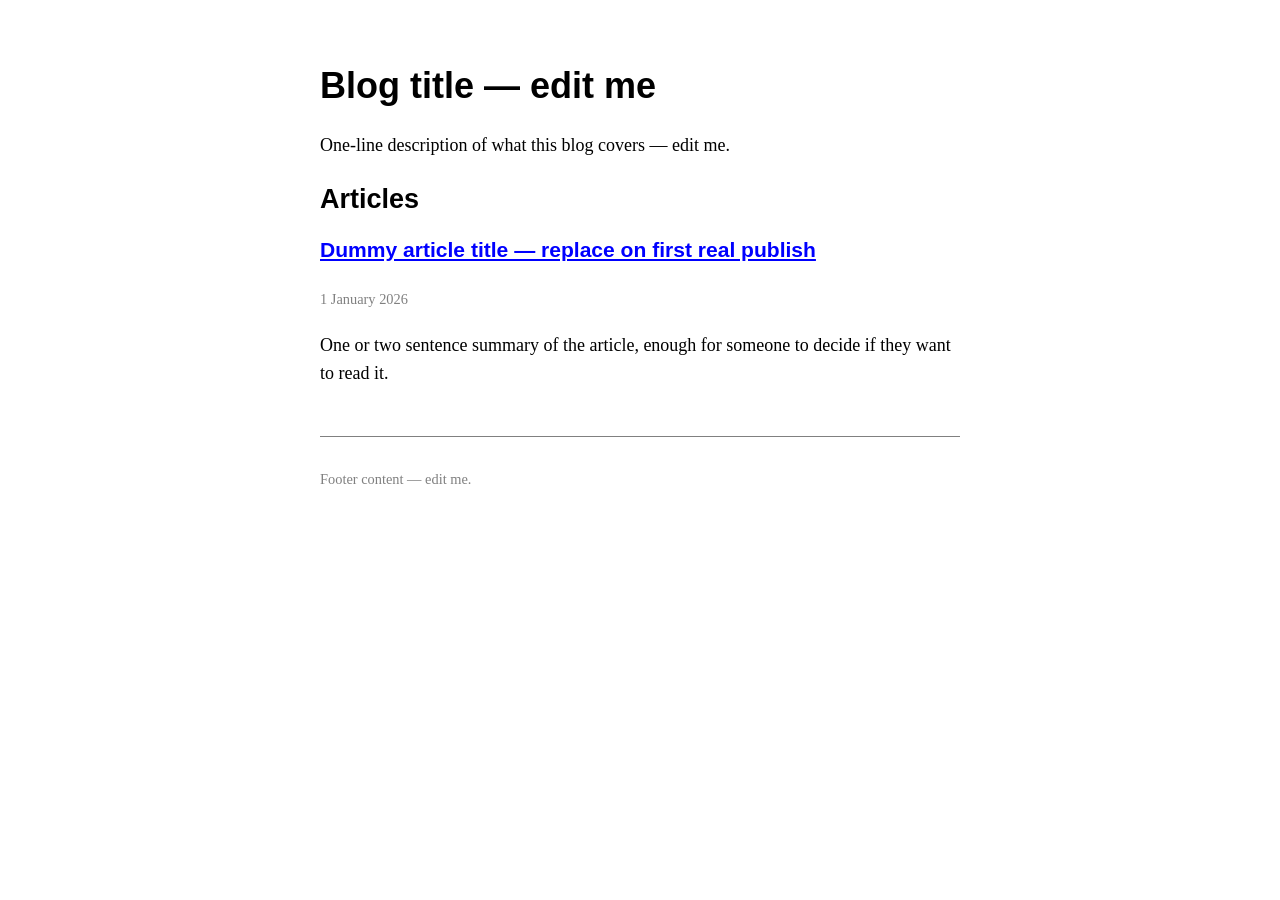
<file: blog/index.html>
<!DOCTYPE html>
<html lang="en">
<head>
<meta charset="utf-8">
<meta name="viewport" content="width=device-width, initial-scale=1">
<title>Blog title — edit me</title>
<link rel="stylesheet" href="style.css">
</head>
<body>

<header>
  <h1>Blog title — edit me</h1>
  <p>One-line description of what this blog covers — edit me.</p>
</header>

<main>

  <section id="articles">
    <h2>Articles</h2>

    <!-- One entry per published article, newest first. Copy this block, fill it in, repeat. -->
    <article>
      <h3><a href="articles/dummy-article.html">Dummy article title — replace on first real publish</a></h3>
      <time datetime="2026-01-01">1 January 2026</time>
      <p>One or two sentence summary of the article, enough for someone to decide if they want to read it.</p>
    </article>

  </section>

</main>

<footer>
  <p>Footer content — edit me.</p>
</footer>

</body>
</html>
</file>
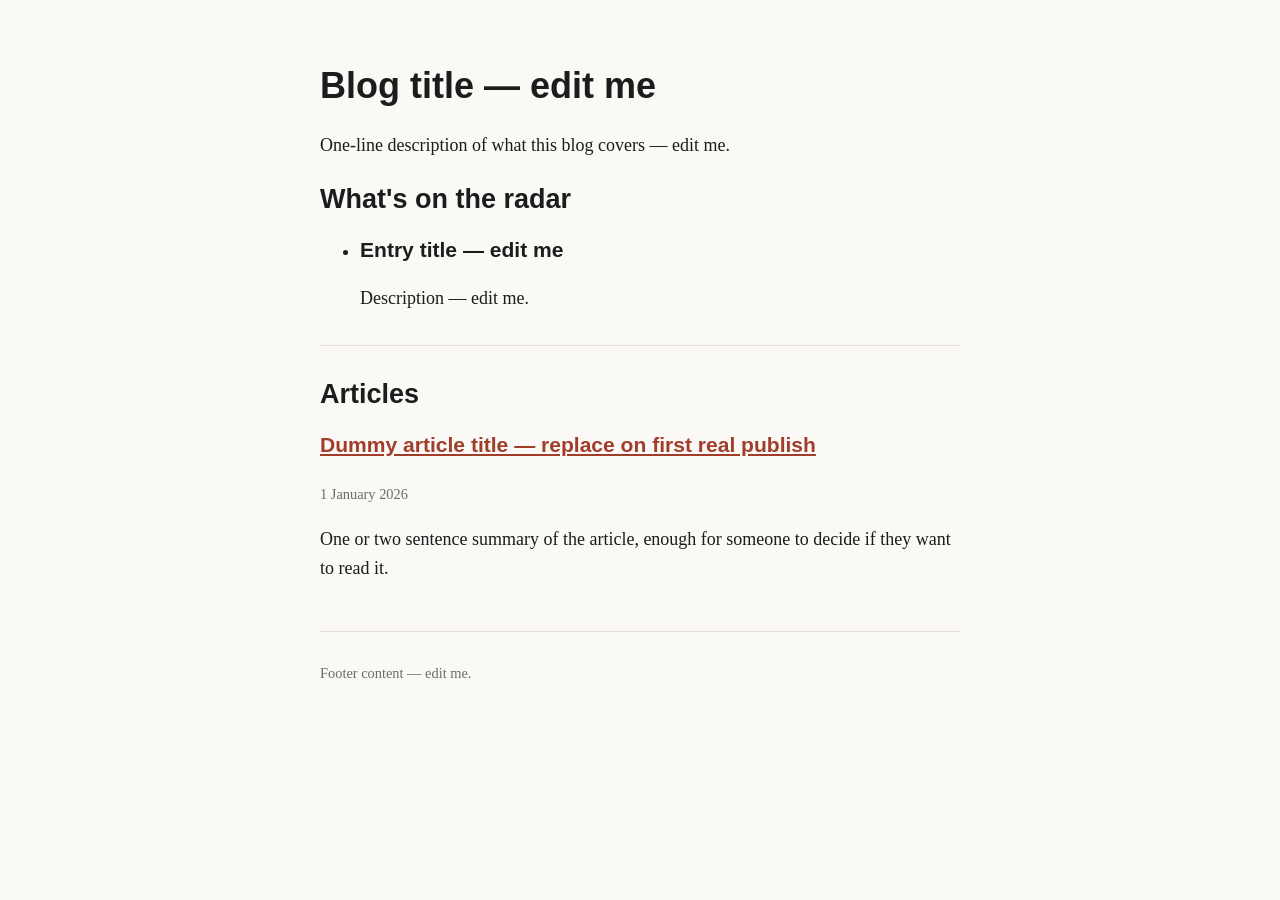
<file: .agents/skills/publish/template/index.html>
<!DOCTYPE html>
<html lang="en">
<head>
<meta charset="utf-8">
<meta name="viewport" content="width=device-width, initial-scale=1">
<title>Blog title — edit me</title>
<link rel="stylesheet" href="style.css">
</head>
<body>

<header>
  <h1>Blog title — edit me</h1>
  <p>One-line description of what this blog covers — edit me.</p>
</header>

<main>

  <section id="radar">
    <h2>What's on the radar</h2>
    <!-- One entry per item on the radar — there can be several at once, or none. The radar class is a styling hook, nothing else. -->
    <ul class="radar">
      <li>
        <h3>Entry title — edit me</h3>
        <p>Description — edit me.</p>
      </li>
    </ul>
  </section>

  <hr>

  <section id="articles">
    <h2>Articles</h2>

    <!-- One entry per published article, newest first. Copy this block, fill it in, repeat. -->
    <article>
      <h3><a href="articles/dummy-article.html">Dummy article title — replace on first real publish</a></h3>
      <time datetime="2026-01-01">1 January 2026</time>
      <p>One or two sentence summary of the article, enough for someone to decide if they want to read it.</p>
    </article>

  </section>

</main>

<footer>
  <p>Footer content — edit me.</p>
</footer>

</body>
</html>
</file>
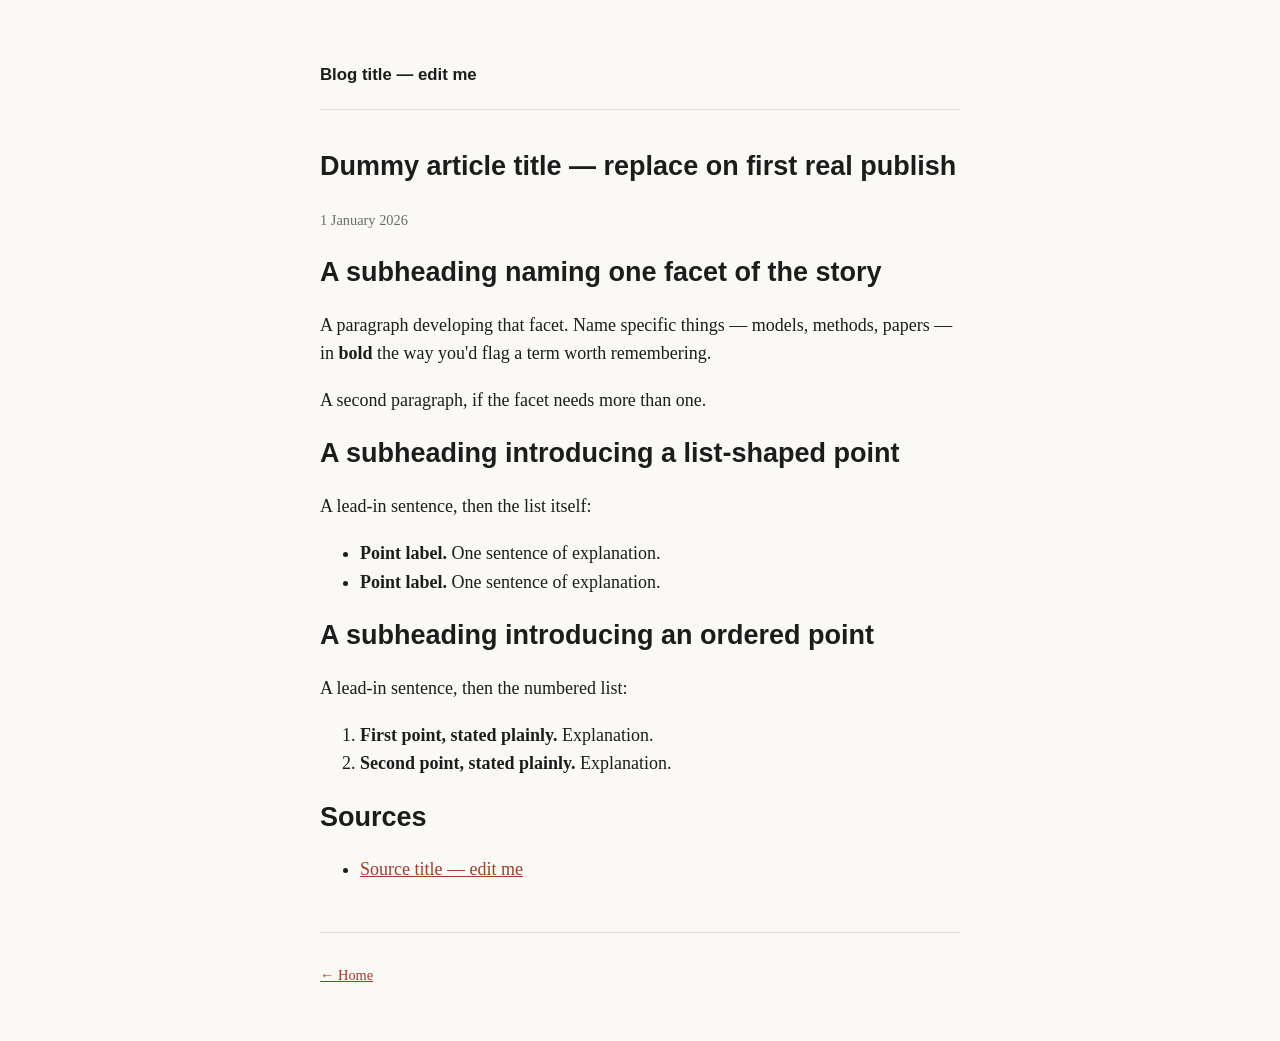
<file: .agents/skills/publish/template/articles/dummy-article.html>
<!DOCTYPE html>
<html lang="en">
<head>
<meta charset="utf-8">
<meta name="viewport" content="width=device-width, initial-scale=1">
<title>Dummy article title — replace on first real publish</title>
<link rel="stylesheet" href="../style.css">
</head>
<body>

<!-- Same site name/link as index.html's h1 — keep the two in sync. -->
<nav>
  <a href="../index.html">Blog title — edit me</a>
</nav>

<article>
  <header>
    <h1>Dummy article title — replace on first real publish</h1>
    <time datetime="2026-01-01">1 January 2026</time>
  </header>

  <!--
    Everything below this point, down to Sources, is optional and repeatable.
    Use whichever of these content shapes the piece actually needs, in whatever
    order, as many or as few times as needed. This is not a sequence to follow —
    it's a small set of examples to pick from and delete the rest.
  -->

  <!-- Example: a plain prose section. -->
  <h2>A subheading naming one facet of the story</h2>
  <p>A paragraph developing that facet. Name specific things — models, methods, papers — in <strong>bold</strong> the way you'd flag a term worth remembering.</p>
  <p>A second paragraph, if the facet needs more than one.</p>

  <!-- Example: an unordered list, for a set of parallel points with no inherent order. -->
  <h2>A subheading introducing a list-shaped point</h2>
  <p>A lead-in sentence, then the list itself:</p>
  <ul>
    <li><strong>Point label.</strong> One sentence of explanation.</li>
    <li><strong>Point label.</strong> One sentence of explanation.</li>
  </ul>

  <!-- Example: an ordered list, only when the points genuinely have an order or are framed as ranked/sequential questions. Not required in every article. -->
  <h2>A subheading introducing an ordered point</h2>
  <p>A lead-in sentence, then the numbered list:</p>
  <ol>
    <li><strong>First point, stated plainly.</strong> Explanation.</li>
    <li><strong>Second point, stated plainly.</strong> Explanation.</li>
  </ol>

  <!-- Required, unlike everything above: every article needs a sources list. -->
  <section id="sources">
    <h2>Sources</h2>
    <!-- One entry per source — most articles will cite more than one. -->
    <ul>
      <li><a href="#">Source title — edit me</a></li>
    </ul>
  </section>

  <footer>
    <p><a href="../index.html">← Home</a></p>
  </footer>
</article>

</body>
</html>
</file>
<file: blog/style.css>
/* These color values are placeholders, not a real palette — obviously so, on purpose. */
/* Replace them before anything else. Everything past that point is a good-enough default. */
:root {
  --font-body: Georgia, "Iowan Old Style", serif;
  --font-heading: -apple-system, "Helvetica Neue", sans-serif;
  --color-bg: white;
  --color-text: black;
  --color-muted: gray;
  --color-accent: blue;
  --color-border: gray;
  --color-card-bg: lightgray;
  --measure: 40rem;
  --radius: 0.5rem;
}

* {
  box-sizing: border-box;
}

body {
  margin: 0;
  padding: 2.5rem 1.25rem;
  background: var(--color-bg);
  color: var(--color-text);
  font-family: var(--font-body);
  font-size: 1.125rem;
  line-height: 1.6;
}

/* Each of these is centered on its own, on purpose — editing one won't */
/* accidentally change the others. */

header {
  max-width: var(--measure);
  margin-left: auto;
  margin-right: auto;
}

main {
  max-width: var(--measure);
  margin-left: auto;
  margin-right: auto;
}

article {
  max-width: var(--measure);
  margin-left: auto;
  margin-right: auto;
}

footer {
  max-width: var(--measure);
  margin-left: auto;
  margin-right: auto;
  margin-top: 3rem;
  padding-top: 1rem;
  border-top: 1px solid var(--color-border);
  color: var(--color-muted);
  font-size: 0.9rem;
}

nav {
  max-width: var(--measure);
  margin-left: auto;
  margin-right: auto;
  padding: 1.25rem 0;
  margin-bottom: 2.5rem;
  border-bottom: 1px solid var(--color-border);
}

nav a {
  display: inline-block;
  font-family: var(--font-heading);
  font-weight: 700;
  font-size: 1.05rem;
  color: var(--color-text);
  text-decoration: none;
}

nav a:hover {
  color: var(--color-accent);
}

h1,
h2,
h3 {
  font-family: var(--font-heading);
  line-height: 1.2;
}

a {
  color: var(--color-accent);
}

time {
  color: var(--color-muted);
  font-size: 0.9rem;
}

hr {
  border: none;
  border-top: 1px solid var(--color-border);
  margin: 2rem 0;
}

blockquote {
  margin: 1.5rem 0;
  padding-left: 1rem;
  border-left: 3px solid var(--color-border);
  color: var(--color-muted);
}

/* Print: readable on paper by default, no separate effort required. */

@media print {
  body {
    background: white;
    color: black;
    font-size: 12pt;
    padding: 0;
  }

  nav {
    display: none;
  }

  a {
    color: black;
    text-decoration: underline;
  }

  #sources a::after {
    content: " (" attr(href) ")";
    font-size: 0.85em;
    color: black;
  }

  h1,
  h2,
  h3 {
    page-break-after: avoid;
  }

  article,
  blockquote,
  li {
    page-break-inside: avoid;
  }

  footer {
    border-top: 1px solid black;
    color: black;
  }
}
</file>
<file: .agents/skills/publish/template/style.css>
/* Starter template — edit the variables below on first run, and anything else past that point whenever it's genuinely useful. */
:root {
  --font-body: Georgia, "Iowan Old Style", serif;
  --font-heading: -apple-system, "Helvetica Neue", sans-serif;
  --color-bg: #faf9f6;
  --color-text: #1c1c1c;
  --color-muted: #6b6b6b;
  --color-accent: #a13d2b;
  --color-border: #e3e0d8;
  --measure: 40rem;
}

* {
  box-sizing: border-box;
}

body {
  margin: 0;
  padding: 2.5rem 1.25rem;
  background: var(--color-bg);
  color: var(--color-text);
  font-family: var(--font-body);
  font-size: 1.125rem;
  line-height: 1.6;
}

header,
main,
footer,
article,
nav {
  max-width: var(--measure);
  margin-left: auto;
  margin-right: auto;
}

nav {
  padding: 1.25rem 0;
  margin-bottom: 2.5rem;
  border-bottom: 1px solid var(--color-border);
}

nav a {
  display: inline-block;
  font-family: var(--font-heading);
  font-weight: 700;
  font-size: 1.05rem;
  color: var(--color-text);
  text-decoration: none;
}

nav a:hover {
  color: var(--color-accent);
}

h1,
h2,
h3 {
  font-family: var(--font-heading);
  line-height: 1.2;
}

a {
  color: var(--color-accent);
}

time {
  color: var(--color-muted);
  font-size: 0.9rem;
}

hr {
  border: none;
  border-top: 1px solid var(--color-border);
  margin: 2rem 0;
}

blockquote {
  margin: 1.5rem 0;
  padding-left: 1rem;
  border-left: 3px solid var(--color-border);
  color: var(--color-muted);
}

footer {
  margin-top: 3rem;
  padding-top: 1rem;
  border-top: 1px solid var(--color-border);
  color: var(--color-muted);
  font-size: 0.9rem;
}
</file>
